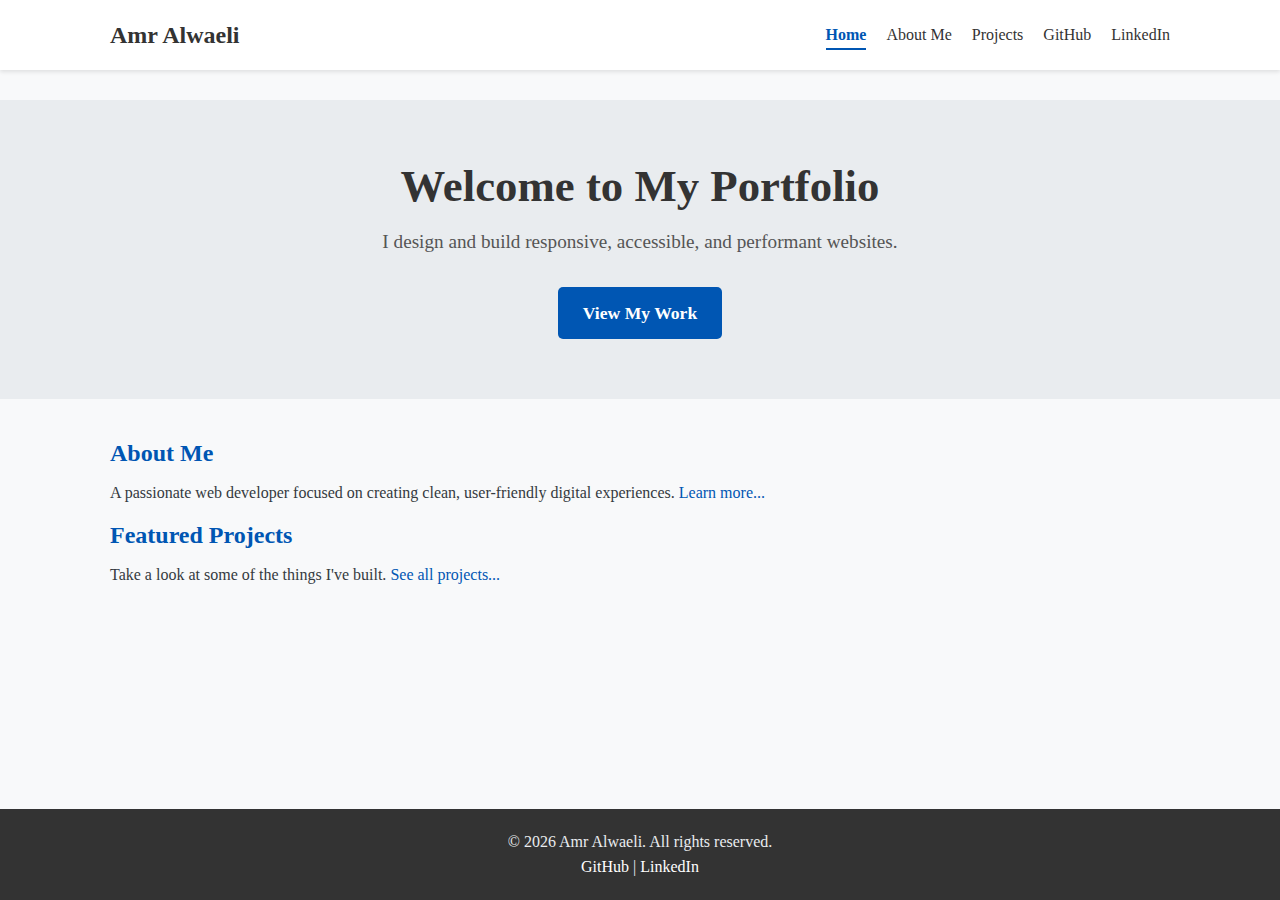
<file: index.html>
<!DOCTYPE html>
<html lang="en">
<head>
    <meta charset="UTF-8">
    <meta name="viewport" content="width=device-width, initial-scale=1.0">
    <meta name="description" content="Welcome to Amr Alwaeli's personal portfolio website. Showcasing web development projects and skills.">
    <title>Amr Alwaeli - Portfolio Home</title>
    <link rel="stylesheet" href="css/style.css">
</head>
<body>
    <header class="site-header">
        <div class="container header-container">
            <div class="logo">Amr Alwaeli</div>
            <nav class="main-nav" aria-label="Main Navigation">
                 <button class="nav-toggle" aria-label="toggle navigation menu" aria-expanded="false">
                    <span class="hamburger"></span>
                </button>
                <ul class="nav-list">
                    <li><a href="index.html" class="active">Home</a></li>
                    <li><a href="about.html">About Me</a></li>
                    <li><a href="projects.html">Projects</a></li>
                    <li><a href="https://github.com/amralwaeli" target="_blank" rel="noopener noreferrer">GitHub</a></li>
                    <li><a href="https://linkedin.com/in/amr-alwaeli" target="_blank" rel="noopener noreferrer">LinkedIn</a></li>
                </ul>
            </nav>
        </div>
    </header>

    <main class="main-content">
        <section class="hero">
            <div class="container">
                <h1>Welcome to My Portfolio</h1>
                <p class="subtitle">I design and build responsive, accessible, and performant websites.</p>
                <a href="projects.html" class="cta-button">View My Work</a>
            </div>
        </section>

        <section class="intro-preview">
             <div class="container">
                 <h2>About Me</h2>
                 <p>A passionate web developer focused on creating clean, user-friendly digital experiences. <a href="about.html">Learn more...</a></p>
                 <h2>Featured Projects</h2>
                 <p>Take a look at some of the things I've built. <a href="projects.html">See all projects...</a></p>
             </div>
        </section>
    </main>

    <footer class="site-footer">
        <div class="container">
            <p>© <span id="current-year"></span> Amr Alwaeli. All rights reserved.</p>
            <!-- Optional: Repeat social links here -->
            <p>
                <a href="https://github.com/amralwaeli" target="_blank" rel="noopener noreferrer">GitHub</a> |
                <a href="https://linkedin.com/in/[your-linkedin]" target="_blank" rel="noopener noreferrer">LinkedIn</a>
            </p> 
        </div>
    </footer>

    <script src="js/script.js"></script>
</body>
</html>
</file>
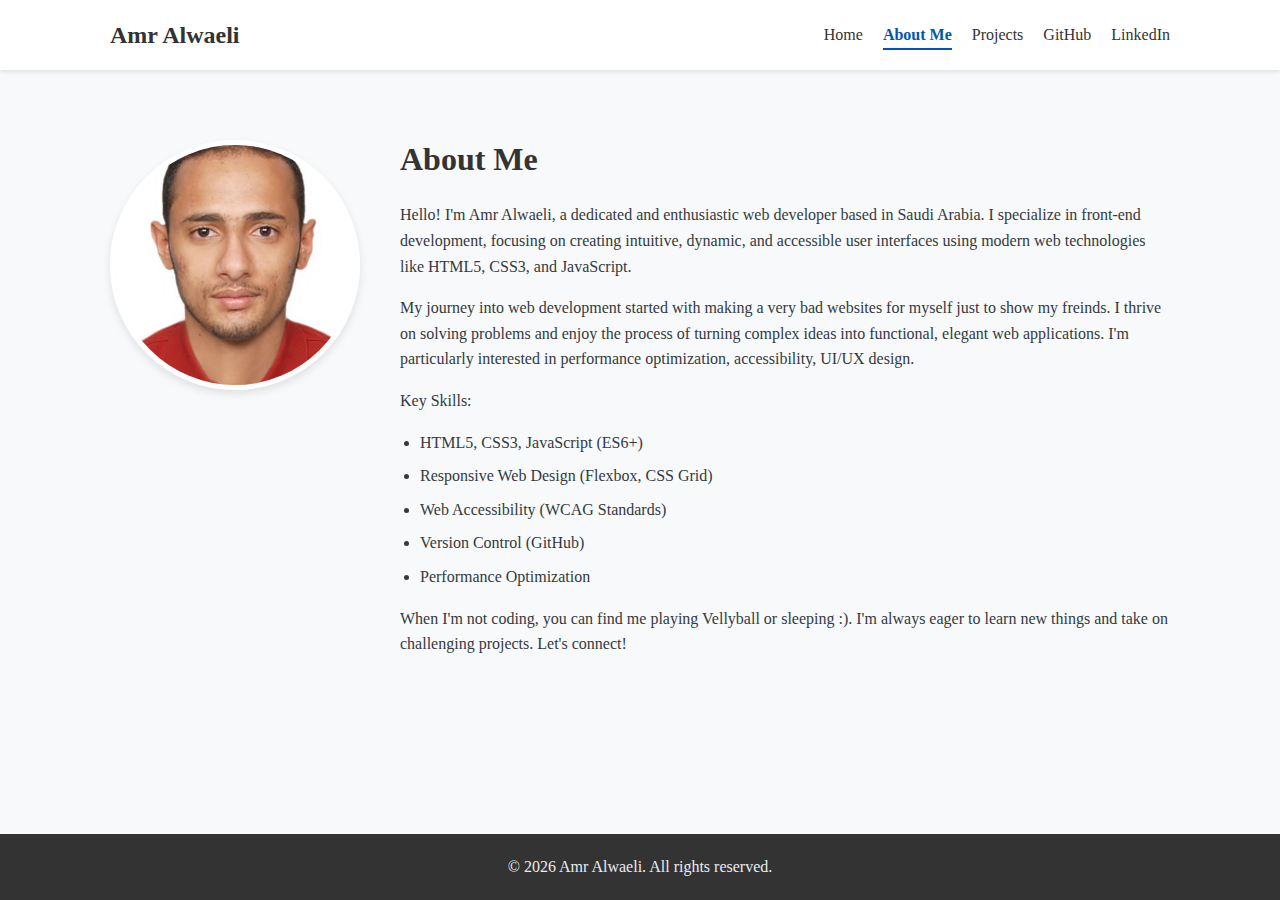
<file: about.html>
<!DOCTYPE html>
<html lang="en">
<head>
    <meta charset="UTF-8">
    <meta name="viewport" content="width=device-width, initial-scale=1.0">
     <meta name="description" content="About Amr Alwaeli - background, skills, and experience in web development.">
    <title>About Me - Amr Alwaeli</title>
    <link rel="stylesheet" href="css/style.css">
</head>
<body>
    <header class="site-header">
        <div class="container header-container">
            <div class="logo">Amr Alwaeli</div>
             <nav class="main-nav" aria-label="Main Navigation">
                 <button class="nav-toggle" aria-label="toggle navigation menu" aria-expanded="false">
                    <span class="hamburger"></span>
                </button>
                <ul class="nav-list">
                    <li><a href="index.html">Home</a></li>
                    <li><a href="about.html" class="active">About Me</a></li>
                    <li><a href="projects.html">Projects</a></li>
                    <li><a href="https://github.com/amralwaeli" target="_blank" rel="noopener noreferrer">GitHub</a></li>
                    <li><a href="https://linkedin.com/in/amr-alwaeli" target="_blank" rel="noopener noreferrer">LinkedIn</a></li>
                </ul>
            </nav>
        </div>
    </header>

    <main class="main-content">
        <section class="about-section">
            <div class="container about-container">
                <img src="images/My Photo.jpg" alt="A professional headshot of Amr Alwaeli" class="profile-image" width="300" height="300">
                <div class="about-text">
                    <h1>About Me</h1>
                    <p>Hello! I'm Amr Alwaeli, a dedicated and enthusiastic web developer based in Saudi Arabia. I specialize in front-end development, focusing on creating intuitive, dynamic, and accessible user interfaces using modern web technologies like HTML5, CSS3, and JavaScript.</p>
                    <p>My journey into web development started with making a very bad websites for myself just to show my freinds. I thrive on solving problems and enjoy the process of turning complex ideas into functional, elegant web applications. I'm particularly interested in performance optimization, accessibility, UI/UX design.</p>
                     <p>Key Skills:</p>
                    <ul>
                        <li>HTML5, CSS3, JavaScript (ES6+)</li>
                        <li>Responsive Web Design (Flexbox, CSS Grid)</li>
                        <li>Web Accessibility (WCAG Standards)</li>
                        <li>Version Control (GitHub)</li>
                        <li>Performance Optimization</li>
                    </ul>
                    <p>When I'm not coding, you can find me playing Vellyball or sleeping :). I'm always eager to learn new things and take on challenging projects. Let's connect!</p>
                </div>
            </div>
        </section>
    </main>

    <footer class="site-footer">
        <div class="container">
            <p>© <span id="current-year"></span> Amr Alwaeli. All rights reserved.</p>
        </div>
    </footer>

    <script src="js/script.js"></script>
</body>
</html>
</file>
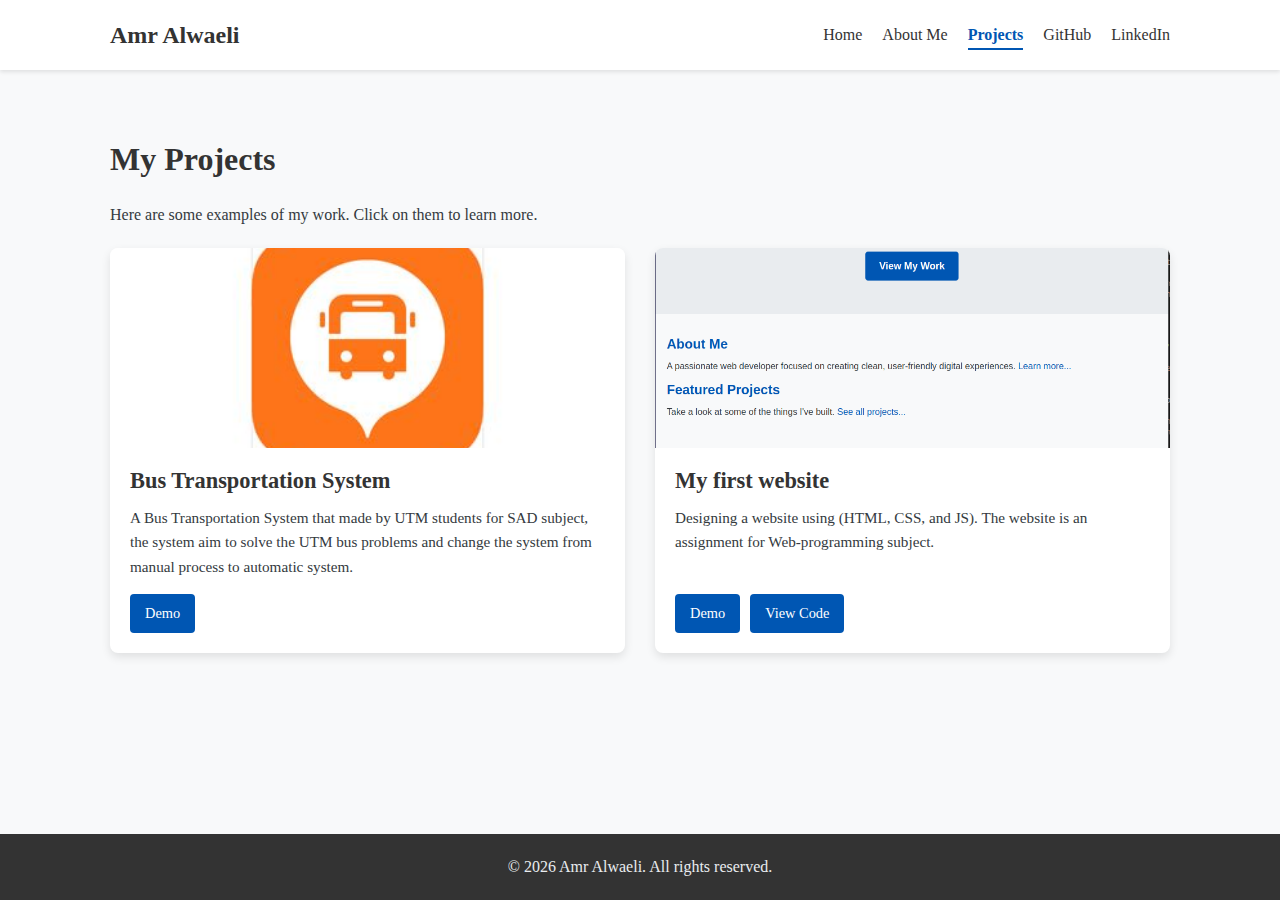
<file: projects.html>
<!DOCTYPE html>
<html lang="en">
<head>
    <meta charset="UTF-8">
    <meta name="viewport" content="width=device-width, initial-scale=1.0">
    <meta name="description" content="A selection of web development projects by Amr Alwaeli.">
    <title>Projects - Amr Alwaeli</title>
    <link rel="stylesheet" href="css/style.css">
</head>
<body>
    <header class="site-header">
        <div class="container header-container">
            <div class="logo">Amr Alwaeli</div>
             <nav class="main-nav" aria-label="Main Navigation">
                 <button class="nav-toggle" aria-label="toggle navigation menu" aria-expanded="false">
                    <span class="hamburger"></span>
                </button>
                <ul class="nav-list">
                    <li><a href="index.html">Home</a></li>
                    <li><a href="about.html">About Me</a></li>
                    <li><a href="projects.html" class="active">Projects</a></li>
                     <li><a href="https://github.com/amralwaeli" target="_blank" rel="noopener noreferrer">GitHub</a></li>
                    <li><a href="https://linkedin.com/in/amr-alwaeli" target="_blank" rel="noopener noreferrer">LinkedIn</a></li>
                </ul>
            </nav>
        </div>
    </header>

    <main class="main-content">
        <section class="projects-section">
            <div class="container">
                <h1>My Projects</h1>
                <p>Here are some examples of my work. Click on them to learn more.</p>

                <div class="projects-grid">
                

                    <!-- Project 1 -->
                     <article class="project-card">
                        <img src="images/project2.jpg" alt="Screenshot of Project Two" class="project-image" loading="lazy" width="400" height="250">
                        <div class="project-info">
                            <h2>Bus Transportation System</h2>
                             <p>A Bus Transportation System that made by UTM students for SAD subject, the system aim to solve the UTM bus problems and change the system from manual process to automatic system.</p>
                             <div class="project-links">
                                <a href="https://github.com/amralwaeli/Bus-Transportation-system.git" target="_blank" rel="noopener noreferrer" class="button">Demo</a>
                                
                            </div>
                        </div>
                    </article>

                     <!-- Project 2  -->
                     <article class="project-card">
                         <img src="images/project3.jpg" alt="Screenshot of Project Three" class="project-image" loading="lazy" width="400" height="250">
                         <div class="project-info">
                            <h2>My first website</h2>
                             <p>Designing a website using (HTML, CSS, and JS). The website is an assignment for Web-programming subject.</p>
                            <div class="project-links">
                                <a href="http://127.0.0.1:5500/index.html" target="_blank" rel="noopener noreferrer" class="button">Demo</a>
                                <a href="https://github.com/amralwaeli/First-Website.git" target="_blank" rel="noopener noreferrer" class="button">View Code</a>
                            </div>
                        </div>
                    </article>

                    

                </div>
            </div>
        </section>
    </main>

    <footer class="site-footer">
        <div class="container">
            <p>© <span id="current-year"></span> Amr Alwaeli. All rights reserved.</p>
        </div>
    </footer>

    <script src="js/script.js"></script>
</body>
</html>
</file>
<file: css/style.css>
/* === Base Styles === */
:root {
    --primary-color: #0056b3; 
    --secondary-color: #333;
    --background-color: #f8f9fa;
    --text-color: #343a40;
    --light-gray: #e9ecef;
    --white: #ffffff;
    --header-height: 70px; /

    --font-primary: 'Arial', sans-serif; 
    --font-secondary: 'Georgia', serif;
}

*,
*::before,
*::after {
    box-sizing: border-box;
    margin: 0;
    padding: 0;
}

html {
    scroll-behavior: smooth;
}

body {
    font-family: var(--font-primary);
    line-height: 1.6;
    color: var(--text-color);
    background-color: var(--background-color);
    display: flex;
    flex-direction: column;
    min-height: 100vh;
}

.container {
    max-width: 1100px;
    margin: 0 auto;
    padding: 0 20px;
}

img {
    max-width: 100%;
    height: auto;
    display: block; /* Prevents bottom space */
}

a {
    color: var(--primary-color);
    text-decoration: none;
    transition: color 0.3s ease;
}

a:hover,
a:focus {
    color: darken(var(--primary-color), 10%);
    text-decoration: underline;
}


a:focus,
button:focus,
input:focus,
textarea:focus,
select:focus {
  outline: 2px solid var(--primary-color);
  outline-offset: 2px;
}

/* Remove outline for non-keyboard focus if desired, but ensure keyboard users have it */
*:focus:not(:focus-visible) {
  outline: none;
  outline-offset: 0;
}


h1, h2, h3, h4, h5, h6 {
    margin-bottom: 0.75em;
    line-height: 1.2;
    color: var(--secondary-color);
}

p {
    margin-bottom: 1em;
}

ul {
    list-style: none; /* Reset list style */
    padding-left: 0; /* Remove default padding */
}
/* If i want bullet points inside sections, re-apply style */
.about-text ul {
    list-style: disc;
    padding-left: 20px; /* Add padding for bullets */
    margin-bottom: 1em;
}
.about-text ul li {
    margin-bottom: 0.5em;
}


/* === Header & Navigation === */
.site-header {
    background-color: var(--white);
    padding: 10px 0;
    box-shadow: 0 2px 4px rgba(0,0,0,0.1);
    position: sticky;
    top: 0;
    z-index: 100;
    height: var(--header-height);
}

.header-container {
    display: flex;
    justify-content: space-between;
    align-items: center;
    height: 100%;
}

.logo {
    font-size: 1.5em;
    font-weight: bold;
    color: var(--secondary-color);
}

.main-nav .nav-list {
    display: flex;
    gap: 20px;
}

.main-nav a {
    color: var(--secondary-color);
    font-weight: 500;
    padding: 5px 0;
    position: relative; /* For active indicator */
}

.main-nav a:hover,
.main-nav a:focus {
    color: var(--primary-color);
    text-decoration: none;
}

.main-nav a.active {
    color: var(--primary-color);
    font-weight: bold;
    border-bottom: 2px solid var(--primary-color);
}

/* Mobile Navigation Toggle */
.nav-toggle {
    display: none; /* Hidden by default on larger screens */
    background: none;
    border: none;
    cursor: pointer;
    padding: 10px;
    z-index: 110; /* Above nav list */
}

.hamburger {
    display: block;
    position: relative;
    width: 25px;
    height: 3px;
    background-color: var(--secondary-color);
    transition: transform 0.3s ease;
}

.hamburger::before,
.hamburger::after {
    content: '';
    position: absolute;
    left: 0;
    width: 100%;
    height: 3px;
    background-color: var(--secondary-color);
    transition: transform 0.3s ease, top 0.3s ease, bottom 0.3s ease;
}

.hamburger::before {
    top: -8px;
}

.hamburger::after {
    bottom: -8px;
}


/* === Main Content === */
.main-content {
    flex-grow: 1; /* Pushes footer down */
    padding-top: 30px; /* Space below sticky header */
    padding-bottom: 40px;
}

/* Hero Section (Home Page) */
.hero {
    text-align: center;
    padding: 60px 20px;
    background-color: var(--light-gray); /* Light background for contrast */
}

.hero h1 {
    font-size: 2.8em;
    margin-bottom: 0.3em;
}

.hero .subtitle {
    font-size: 1.2em;
    color: #555;
    margin-bottom: 1.5em;
}

.cta-button {
    display: inline-block;
    background-color: var(--primary-color);
    color: var(--white);
    padding: 12px 25px;
    border-radius: 5px;
    font-size: 1.1em;
    font-weight: bold;
    transition: background-color 0.3s ease;
}

.cta-button:hover,
.cta-button:focus {
    background-color: darken(var(--primary-color), 10%);
    color: var(--white);
    text-decoration: none;
}

/* Intro Preview Section (Home Page) */
.intro-preview {
    padding: 40px 0;
}
.intro-preview h2 {
    color: var(--primary-color);
    margin-bottom: 0.5em;
}

/* About Section */
.about-section {
    padding: 40px 0;
}

.about-container {
    display: flex;
    gap: 40px;
    align-items: flex-start; /* Align items at the top */
}

.profile-image {
    width: 250px; /* Adjust size as needed */
    height: 250px;
    object-fit: cover; /* Ensures image covers the area without distortion */
    border-radius: 50%; /* Circular image */
    flex-shrink: 0; /* Prevent image from shrinking */
    border: 5px solid var(--white);
    box-shadow: 0 4px 8px rgba(0,0,0,0.1);
}

.about-text {
    flex-grow: 1; /* Takes remaining space */
}

/* Projects Section */
.projects-section {
    padding: 40px 0;
}

.projects-grid {
    display: grid;
    /* Uses auto-fit to create as many columns as fit, each at least 300px wide */
    grid-template-columns: repeat(auto-fit, minmax(300px, 1fr));
    gap: 30px; /* Space between grid items */
    margin-top: 20px;
}

.project-card {
    background-color: var(--white);
    border-radius: 8px;
    overflow: hidden; /* Clips image corners if needed */
    box-shadow: 0 4px 10px rgba(0,0,0,0.1);
    display: flex; /* Use flexbox for card content layout */
    flex-direction: column;
    transition: transform 0.3s ease, box-shadow 0.3s ease;
}
.project-card:hover {
    transform: translateY(-5px);
    box-shadow: 0 8px 15px rgba(0,0,0,0.15);
}

.project-image {
    width: 100%;
    height: 200px; /* Fixed height for consistency */
    object-fit: cover; /* Cover the area */
}

.project-info {
    padding: 20px;
    flex-grow: 1; /* Allows info to fill space if card heights vary */
    display: flex;
    flex-direction: column;
}

.project-info h2 {
    margin-bottom: 0.5em;
    font-size: 1.4em;
}

.project-info p {
    font-size: 0.95em;
    margin-bottom: 1em;
    flex-grow: 1; /* Pushes links to the bottom */
}

.project-links {
    margin-top: auto; /* Pushes links to the bottom */
    display: flex;
    gap: 10px;
}

.project-links .button {
    background-color: var(--primary-color);
    color: var(--white);
    padding: 8px 15px;
    border-radius: 4px;
    font-size: 0.9em;
    text-align: center;
    transition: background-color 0.3s ease;
}
.project-links .button:hover,
.project-links .button:focus {
    background-color: darken(var(--primary-color), 10%);
    color: var(--white);
    text-decoration: none;
}


/* === Footer === */
.site-footer {
    background-color: var(--secondary-color);
    color: var(--light-gray);
    text-align: center;
    padding: 20px 0;
    margin-top: auto; /* Pushes footer to bottom */
}

.site-footer p {
    margin-bottom: 0;
}
.site-footer a {
    color: var(--white);
}
.site-footer a:hover,
.site-footer a:focus {
    color: var(--light-gray);
    text-decoration: underline;
}


/* === Responsive Design === */
@media (max-width: 768px) {
    :root {
        --header-height: 60px;
    }

    .header-container {
        position: relative; /* Needed for absolute positioning of nav list */
    }

    .nav-toggle {
        display: block; /* Show hamburger */
    }

    .main-nav .nav-list {
        position: absolute;
        top: var(--header-height); /* Position below header */
        left: 0;
        right: 0;
        background-color: var(--white);
        flex-direction: column;
        align-items: center;
        padding: 20px 0;
        box-shadow: 0 4px 6px rgba(0,0,0,0.1);
        /* Hide by default using transform */
        transform: scaleY(0);
        transform-origin: top;
        transition: transform 0.3s ease-out;
        opacity: 0;
        pointer-events: none;
    }

    /* Style for when nav is open */
    .main-nav.nav-open .nav-list {
        transform: scaleY(1);
        opacity: 1;
        pointer-events: auto;
    }

    /* Hamburger animation when open */
    .nav-open .hamburger {
         transform: rotate(45deg);
    }
     .nav-open .hamburger::before {
         top: 0;
         transform: rotate(90deg);
    }
     .nav-open .hamburger::after {
        bottom: 0;
        transform: rotate(90deg);
        opacity: 0; /* Hide bottom bar */
    }

    .main-nav .nav-list li {
        width: 100%;
        text-align: center;
    }

    .main-nav .nav-list a {
        display: block;
        padding: 10px 0;
        width: 100%;
    }
    .main-nav a.active {
        border-bottom: none; /* Remove border on mobile */
        background-color: var(--light-gray); /* Indicate active page */
    }


    .hero h1 {
        font-size: 2.2em;
    }
    .hero .subtitle {
        font-size: 1.1em;
    }

    .about-container {
        flex-direction: column; /* Stack image and text */
        align-items: center; /* Center items */
        text-align: center;
    }
    .profile-image {
        margin-bottom: 20px;
        width: 200px; /* Smaller image on mobile */
        height: 200px;
    }
     .about-text {
        text-align: left; /* Reset text align for paragraphs */
    }

    .projects-grid {
        /* Ensure single column if cards are too wide */
        grid-template-columns: repeat(auto-fit, minmax(280px, 1fr));
        gap: 20px;
    }
}

@media (max-width: 480px) {
    .hero h1 {
        font-size: 1.8em;
    }
    .hero .subtitle {
        font-size: 1em;
    }

    .logo {
        font-size: 1.3em;
    }

    .container {
        padding: 0 15px;
    }
}
</file>
